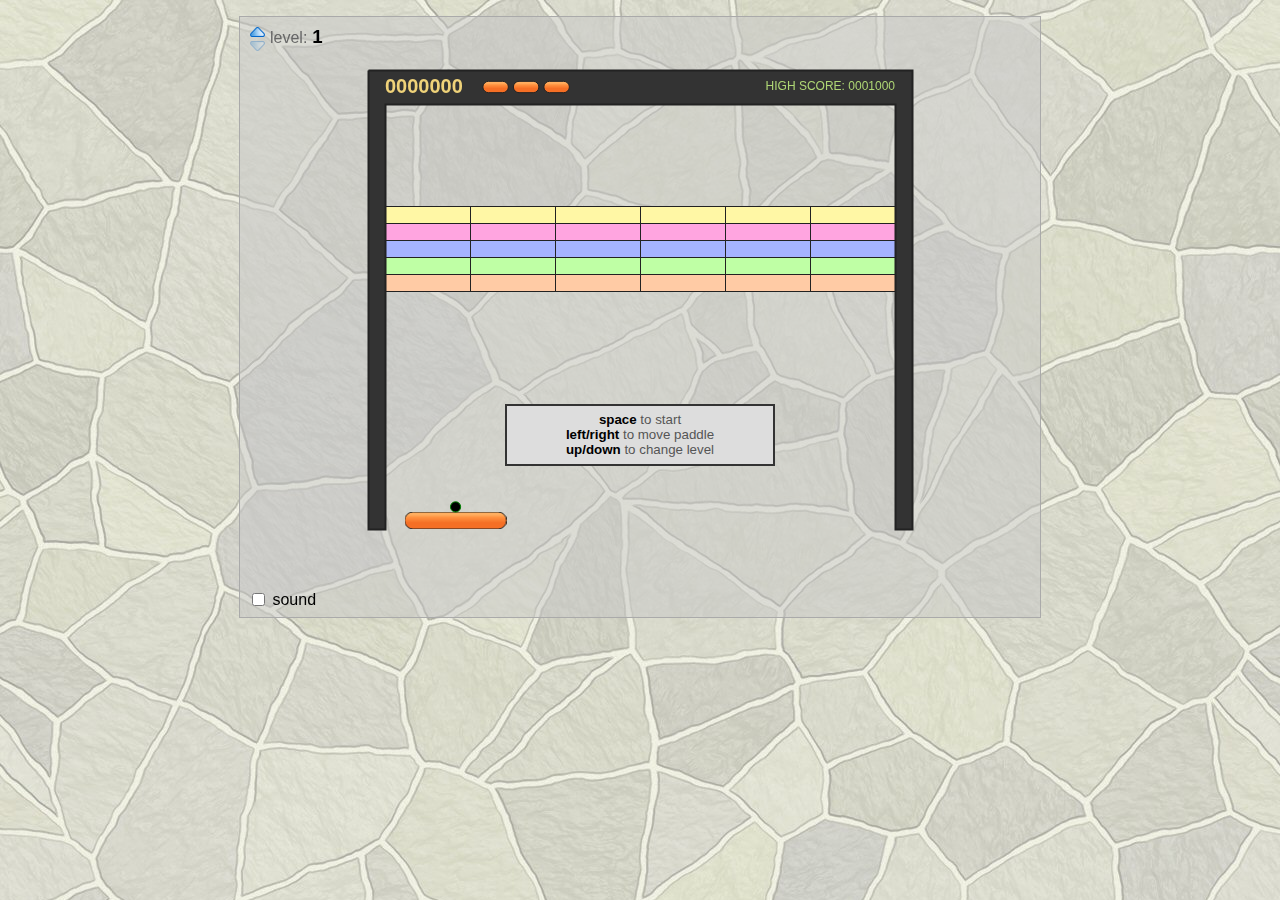
<file: javascript-breakout-master/index.html>
<!DOCTYPE html> 
<html>
<head>
  <title>Javascript Breakout</title>
  <meta http-equiv="Content-Type" content="text/html; charset=utf-8"/>
  <meta name="viewport" content="width=device-width", initial-scale=1.0, user-scalable="no"/>
  <link href="breakout.css" media="screen, print" rel="stylesheet" type="text/css" /> 
</head> 
 
<body> 


  <div id="breakout">
    <canvas id="canvas">
      <div class='unsupported'>
        Sorry, this example cannot be run because your browser does not support the &lt;canvas&gt; element
      </div>
    </canvas>
    <div id="levels">
      <img id="next" class="disabled" src="images/up.png"   title="next level">
      <img id="prev" class="disabled" src="images/down.png" title="previous level">
      <span id="label">level:</span><span id="level"></span>
    </div>
    <div id="controls">
      <input id='sound' type='checkbox' />
      <label for='sound'>sound</label>
    </div>
    <div id="instructions" style='display:none;'>
      <div class='keyboard'>
        <b>space</b> to start<br>
        <b>left/right</b> to move paddle<br>
        <b>up/down</b> to change level
      </div>
      <div class='touch'>
        <b>touch here</b> to start<br>
        <b>drag</b> paddle to move<br>
      </div>
    </div>
  </div>

  <script src="game.js"></script>
  <script src="breakout.js"></script>
  <script src="levels.js"></script>
  <script>
  Game.ready(function() {
    var game = Game.start('canvas', Breakout);
  });
  </script>

</body> 
</html>
</file>
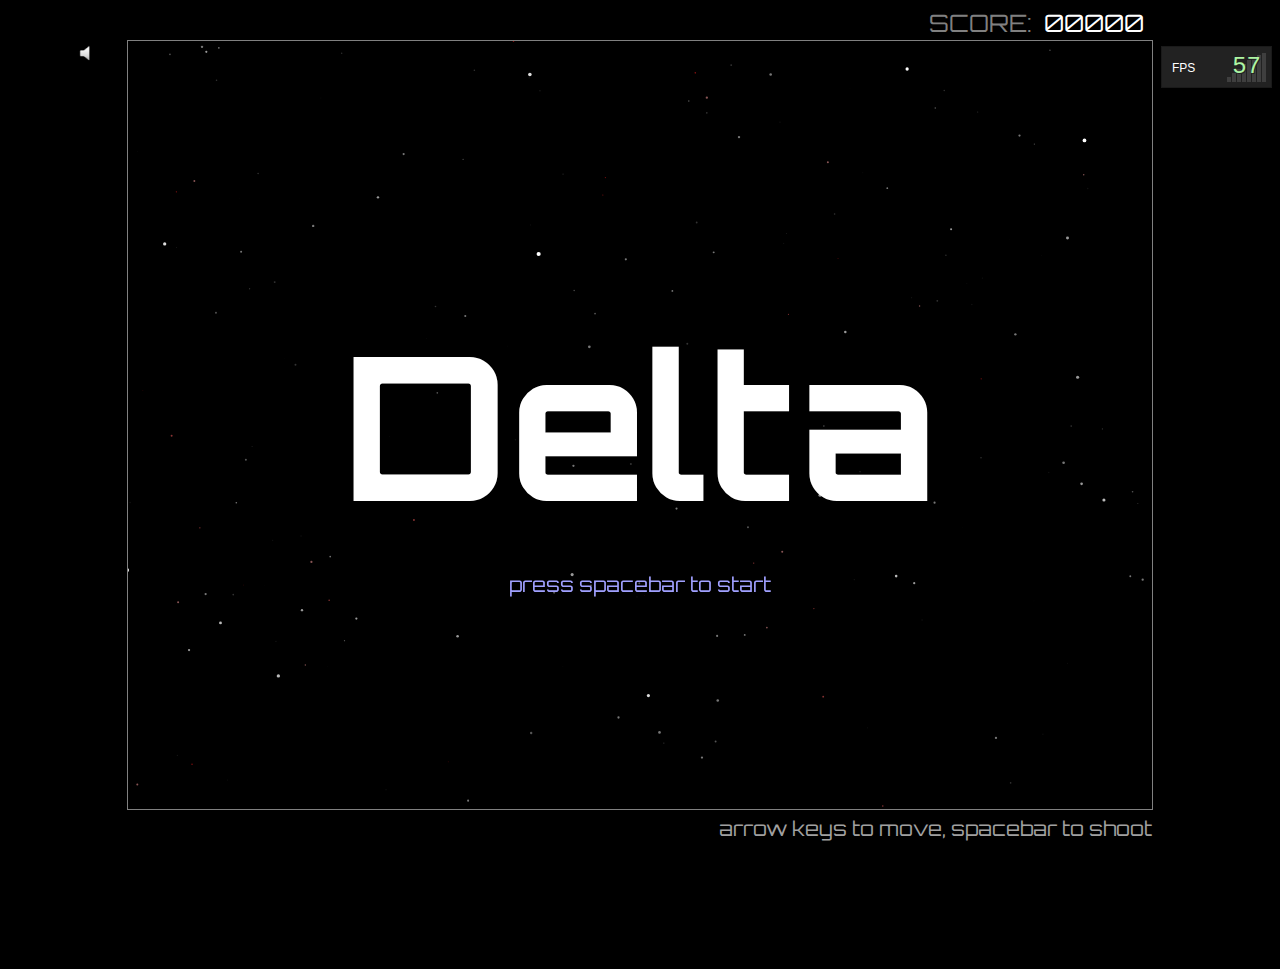
<file: javascript-delta-master/index.html>
<!DOCTYPE html>
<html>
<head>
  <meta http-equiv="X-UA-Compatible" content="IE=edge" />
  <meta http-equiv="Content-type" content="text/html; charset=utf-8"/>
  <link href='http://fonts.googleapis.com/css?family=Orbitron:400,500,700,900' rel='stylesheet' type='text/css'>
  <link href="css/normalize.css" media="screen, print" rel="stylesheet" type="text/css" />
  <link href="css/delta.css"  media="screen, print" rel="stylesheet" type="text/css" />
  <title>Javascript Delta</title>
</head>

<body>

  <div id="delta">

    <div id="scoreboard">
      <span class="lives"><span class="label">LIVES:</span><img class="one" src="images/life.png"><img class="two" src="images/life.png"><img class="three" src="images/life.png"></span>
      <span class="score"><span class="label">SCORE:</span><span class="value">00000</span></span>
    </div>

    <img id="booting" src='images/booting.gif'>

    <h1 id="title"   style="display:none;">Delta</h1>
    <h2 id="start"   style="display:none;">press spacebar to start</h1>
    <h1 id="prepare" style="display:none;">Fasten Your Seatbelt</h1>

    <canvas id="canvas">
      <div class="unsupported">
        Sorry, this example cannot be run because your browser does not support the &lt;canvas&gt; element
      </div>
    </canvas>

    <div id="instructions">
      arrow keys to move, spacebar to shoot
    </div>

    <div id='sound' class='on' title='toggle music and fx' style="display:none;"></div>

  </div>

  <script src="js/vendor.js"></script>
  <script src="js/game.js"></script>
  <script src="js/delta.js"></script>
  <script>
    Delta();
  </script>

</body>
</html>
</file>
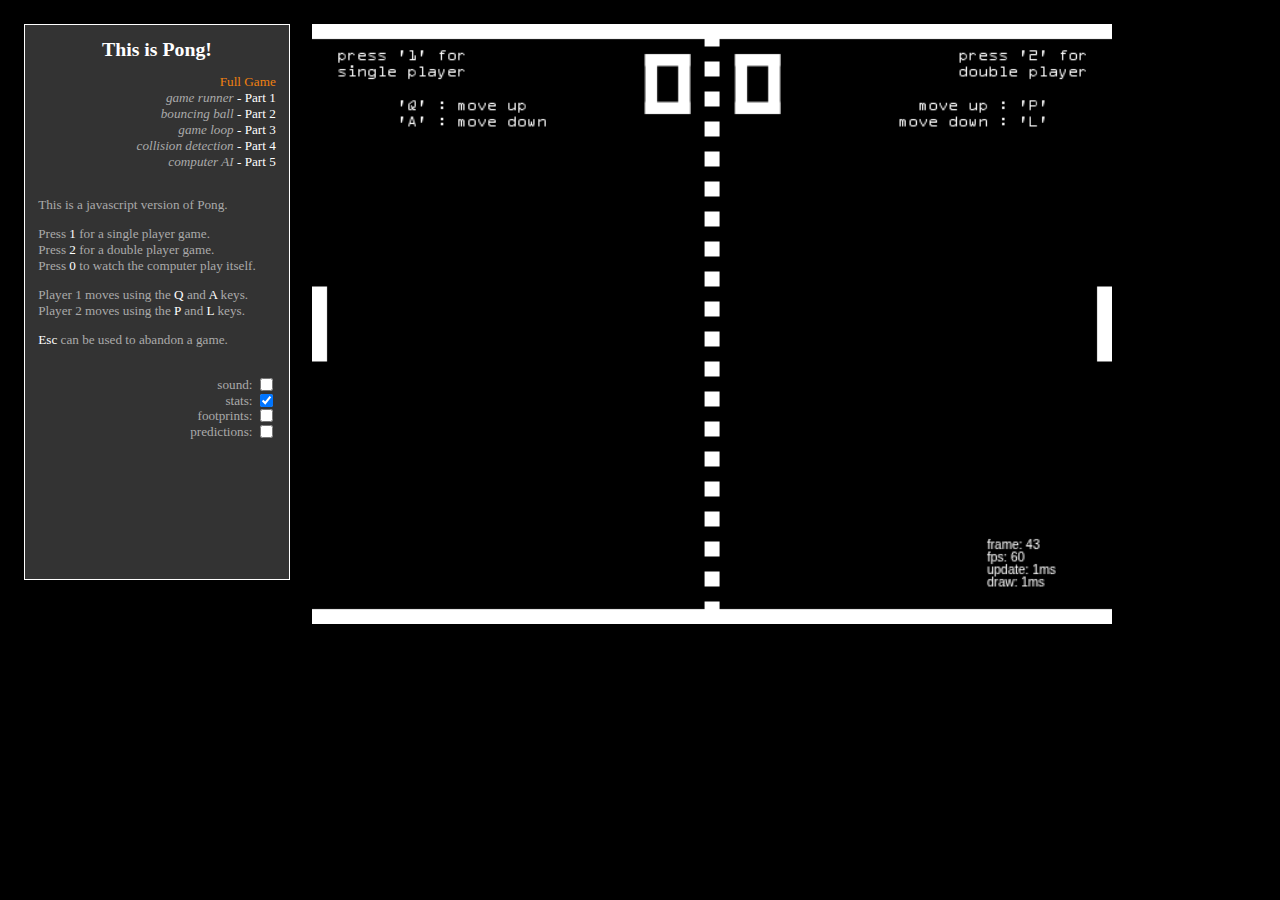
<file: javascript-pong-master/index.html>
<!DOCTYPE html> 
<html>
<head>
  <title>Pong!</title> 
  <meta http-equiv="Content-Type" content="text/html; charset=utf-8"/> 
  <link href="pong.css" media="screen, print" rel="stylesheet" type="text/css" /> 
</head> 
 
<body> 

  <div id="sidebar">

    <h2>This is Pong!</h2>

    <ul class='parts'>
      <li><a href='/' class='selected'>Full Game</a></li>
      <li><a href='/part1'><i>game runner</i> - Part 1</a></li>
      <li><a href='/part2'><i>bouncing ball</i> - Part 2</a></li>
      <li><a href='/part3'><i>game loop</i> - Part 3</a></li>
      <li><a href='/part4'><i>collision detection</i> - Part 4</a></li>
      <li><a href='/part5'><i>computer AI</i> - Part 5</a></li>
    </ul>

    <div class='description'>
      <p>
        This is a javascript version of Pong.
      </p>
      <p>
        Press <b>1</b> for a single player game.<br>
        Press <b>2</b> for a double player game.<br>
        Press <b>0</b> to watch the computer play itself.
      </p>
      <p>
        Player 1 moves using the <b>Q</b> and <b>A</b> keys.<br>
        Player 2 moves using the <b>P</b> and <b>L</b> keys.
      </p>
      <p>
        <b>Esc</b> can be used to abandon a game.
      </p>
    </div>

    <div class='settings'>
      <label for='sound'>sound: </label>
      <input type='checkbox' id='sound'>
    </div>

    <div class='settings'>
      <label for='stats'>stats: </label>
      <input type='checkbox' id='stats' checked>
    </div>

    <div class='settings'>
      <label for='footprints'>footprints: </label>
      <input type='checkbox' id='footprints'>
    </div>

    <div class='settings'>
      <label for='predictions'>predictions: </label>
      <input type='checkbox' id='predictions'>
    </div>

  </div>

  <canvas id="game">
    <div id="unsupported">
      Sorry, this example cannot be run because your browser does not support the &lt;canvas&gt; element
    </div>
  </canvas>

  <script src="game.js" type="text/javascript"></script> 
  <script src="pong.js" type="text/javascript"></script>
  <script type="text/javascript">
  Game.ready(function() {

    var size        = document.getElementById('size');
    var sound       = document.getElementById('sound');
    var stats       = document.getElementById('stats');
    var footprints  = document.getElementById('footprints');
    var predictions = document.getElementById('predictions');

    var pong = Game.start('game', Pong, {
      sound:       sound.checked,
      stats:       stats.checked,
      footprints:  footprints.checked,
      predictions: predictions.checked
    });

    Game.addEvent(sound,       'change', function() { pong.enableSound(sound.checked);           });
    Game.addEvent(stats,       'change', function() { pong.showStats(stats.checked);             });
    Game.addEvent(footprints,  'change', function() { pong.showFootprints(footprints.checked);   });
    Game.addEvent(predictions, 'change', function() { pong.showPredictions(predictions.checked); });

  });
  </script>

</body> 
</html>
</file>
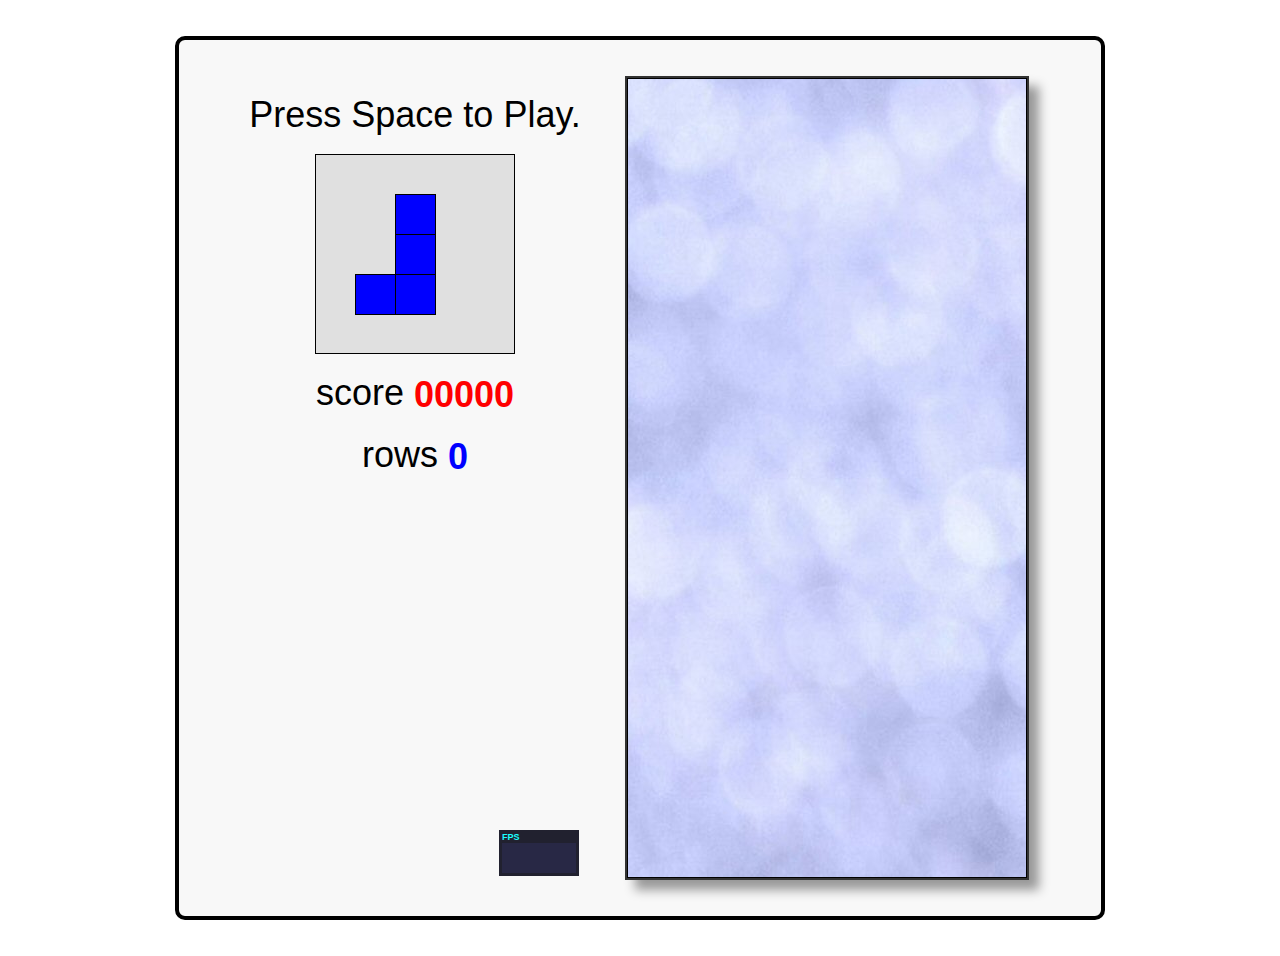
<file: javascript-tetris-master/index.html>
<!DOCTYPE html>
<html>
<head>
  <title>Javascript Tetris</title>
  <style>
    body      { font-family: Helvetica, sans-serif; }
    #tetris   { margin: 1em auto; padding: 1em; border: 4px solid black; border-radius: 10px; background-color: #F8F8F8; }
    #stats    { display: inline-block; vertical-align: top; }
    #canvas   { display: inline-block; vertical-align: top; background: url(texture.jpg); box-shadow: 10px 10px 10px #999; border: 2px solid #333; }
    #menu     { display: inline-block; vertical-align: top; position: relative; }
    #menu p   { margin: 0.5em 0; text-align: center; }
    #menu p a { text-decoration: none; color: black; }
    #upcoming { display: block; margin: 0 auto; background-color: #E0E0E0; }
    #score    { color: red; font-weight: bold; vertical-align: middle; }
    #rows     { color: blue; font-weight: bold; vertical-align: middle; }
    #stats    { position: absolute; bottom: 0em; right: 1em; }
    @media screen and (min-width:   0px) and (min-height:   0px)  { #tetris { font-size: 0.75em; width: 250px; } #menu { width: 100px; height: 200px; } #upcoming { width:  50px; height:  50px; } #canvas { width: 100px; height: 200px; } } /* 10px chunks */
    @media screen and (min-width: 400px) and (min-height: 400px)  { #tetris { font-size: 1.00em; width: 350px; } #menu { width: 150px; height: 300px; } #upcoming { width:  75px; height:  75px; } #canvas { width: 150px; height: 300px; } } /* 15px chunks */
    @media screen and (min-width: 500px) and (min-height: 500px)  { #tetris { font-size: 1.25em; width: 450px; } #menu { width: 200px; height: 400px; } #upcoming { width: 100px; height: 100px; } #canvas { width: 200px; height: 400px; } } /* 20px chunks */
    @media screen and (min-width: 600px) and (min-height: 600px)  { #tetris { font-size: 1.50em; width: 550px; } #menu { width: 250px; height: 500px; } #upcoming { width: 125px; height: 125px; } #canvas { width: 250px; height: 500px; } } /* 25px chunks */
    @media screen and (min-width: 700px) and (min-height: 700px)  { #tetris { font-size: 1.75em; width: 650px; } #menu { width: 300px; height: 600px; } #upcoming { width: 150px; height: 150px; } #canvas { width: 300px; height: 600px; } } /* 30px chunks */
    @media screen and (min-width: 800px) and (min-height: 800px)  { #tetris { font-size: 2.00em; width: 750px; } #menu { width: 350px; height: 700px; } #upcoming { width: 175px; height: 175px; } #canvas { width: 350px; height: 700px; } } /* 35px chunks */
    @media screen and (min-width: 900px) and (min-height: 900px)  { #tetris { font-size: 2.25em; width: 850px; } #menu { width: 400px; height: 800px; } #upcoming { width: 200px; height: 200px; } #canvas { width: 400px; height: 800px; } } /* 40px chunks */
  </style>
</head>

<body>

  <div id="tetris">
    <div id="menu">
      <p id="start"><a href="javascript:play();">Press Space to Play.</a></p>
      <p><canvas id="upcoming"></canvas></p>
      <p>score <span id="score">00000</span></p>
      <p>rows <span id="rows">0</span></p>
    </div>
    <canvas id="canvas">
      Sorry, this example cannot be run because your browser does not support the &lt;canvas&gt; element
    </canvas>
  </div>

  <script src="stats.js"></script>
  <script>

    //-------------------------------------------------------------------------
    // base helper methods
    //-------------------------------------------------------------------------

    function get(id)        { return document.getElementById(id);  }
    function hide(id)       { get(id).style.visibility = 'hidden'; }
    function show(id)       { get(id).style.visibility = null;     }
    function html(id, html) { get(id).innerHTML = html;            }

    function timestamp()           { return new Date().getTime();                             }
    function random(min, max)      { return (min + (Math.random() * (max - min)));            }
    function randomChoice(choices) { return choices[Math.round(random(0, choices.length-1))]; }

    if (!window.requestAnimationFrame) { // http://paulirish.com/2011/requestanimationframe-for-smart-animating/
      window.requestAnimationFrame = window.webkitRequestAnimationFrame ||
                                     window.mozRequestAnimationFrame    ||
                                     window.oRequestAnimationFrame      ||
                                     window.msRequestAnimationFrame     ||
                                     function(callback, element) {
                                       window.setTimeout(callback, 1000 / 60);
                                     }
    }

    //-------------------------------------------------------------------------
    // game constants
    //-------------------------------------------------------------------------

    var KEY     = { ESC: 27, SPACE: 32, LEFT: 37, UP: 38, RIGHT: 39, DOWN: 40 },
        DIR     = { UP: 0, RIGHT: 1, DOWN: 2, LEFT: 3, MIN: 0, MAX: 3 },
        stats   = new Stats(),
        canvas  = get('canvas'),
        ctx     = canvas.getContext('2d'),
        ucanvas = get('upcoming'),
        uctx    = ucanvas.getContext('2d'),
        speed   = { start: 0.6, decrement: 0.005, min: 0.1 }, // how long before piece drops by 1 row (seconds)
        nx      = 10, // width of tetris court (in blocks)
        ny      = 20, // height of tetris court (in blocks)
        nu      = 5;  // width/height of upcoming preview (in blocks)

    //-------------------------------------------------------------------------
    // game variables (initialized during reset)
    //-------------------------------------------------------------------------

    var dx, dy,        // pixel size of a single tetris block
        blocks,        // 2 dimensional array (nx*ny) representing tetris court - either empty block or occupied by a 'piece'
        actions,       // queue of user actions (inputs)
        playing,       // true|false - game is in progress
        dt,            // time since starting this game
        current,       // the current piece
        next,          // the next piece
        score,         // the current score
        vscore,        // the currently displayed score (it catches up to score in small chunks - like a spinning slot machine)
        rows,          // number of completed rows in the current game
        step;          // how long before current piece drops by 1 row

    //-------------------------------------------------------------------------
    // tetris pieces
    //
    // blocks: each element represents a rotation of the piece (0, 90, 180, 270)
    //         each element is a 16 bit integer where the 16 bits represent
    //         a 4x4 set of blocks, e.g. j.blocks[0] = 0x44C0
    //
    //             0100 = 0x4 << 3 = 0x4000
    //             0100 = 0x4 << 2 = 0x0400
    //             1100 = 0xC << 1 = 0x00C0
    //             0000 = 0x0 << 0 = 0x0000
    //                               ------
    //                               0x44C0
    //
    //-------------------------------------------------------------------------

    var i = { size: 4, blocks: [0x0F00, 0x2222, 0x00F0, 0x4444], color: 'cyan'   };
    var j = { size: 3, blocks: [0x44C0, 0x8E00, 0x6440, 0x0E20], color: 'blue'   };
    var l = { size: 3, blocks: [0x4460, 0x0E80, 0xC440, 0x2E00], color: 'orange' };
    var o = { size: 2, blocks: [0xCC00, 0xCC00, 0xCC00, 0xCC00], color: 'yellow' };
    var s = { size: 3, blocks: [0x06C0, 0x8C40, 0x6C00, 0x4620], color: 'green'  };
    var t = { size: 3, blocks: [0x0E40, 0x4C40, 0x4E00, 0x4640], color: 'purple' };
    var z = { size: 3, blocks: [0x0C60, 0x4C80, 0xC600, 0x2640], color: 'red'    };

    //------------------------------------------------
    // do the bit manipulation and iterate through each
    // occupied block (x,y) for a given piece
    //------------------------------------------------
    function eachblock(type, x, y, dir, fn) {
      var bit, result, row = 0, col = 0, blocks = type.blocks[dir];
      for(bit = 0x8000 ; bit > 0 ; bit = bit >> 1) {
        if (blocks & bit) {
          fn(x + col, y + row);
        }
        if (++col === 4) {
          col = 0;
          ++row;
        }
      }
    }

    //-----------------------------------------------------
    // check if a piece can fit into a position in the grid
    //-----------------------------------------------------
    function occupied(type, x, y, dir) {
      var result = false
      eachblock(type, x, y, dir, function(x, y) {
        if ((x < 0) || (x >= nx) || (y < 0) || (y >= ny) || getBlock(x,y))
          result = true;
      });
      return result;
    }

    function unoccupied(type, x, y, dir) {
      return !occupied(type, x, y, dir);
    }

    //-----------------------------------------
    // start with 4 instances of each piece and
    // pick randomly until the 'bag is empty'
    //-----------------------------------------
    var pieces = [];
    function randomPiece() {
      if (pieces.length == 0)
        pieces = [i,i,i,i,j,j,j,j,l,l,l,l,o,o,o,o,s,s,s,s,t,t,t,t,z,z,z,z];
      var type = pieces.splice(random(0, pieces.length-1), 1)[0];
      return { type: type, dir: DIR.UP, x: Math.round(random(0, nx - type.size)), y: 0 };
    }


    //-------------------------------------------------------------------------
    // GAME LOOP
    //-------------------------------------------------------------------------

    function run() {

      showStats(); // initialize FPS counter
      addEvents(); // attach keydown and resize events

      var last = now = timestamp();
      function frame() {
        now = timestamp();
        update(Math.min(1, (now - last) / 1000.0)); // using requestAnimationFrame have to be able to handle large delta's caused when it 'hibernates' in a background or non-visible tab
        draw();
        stats.update();
        last = now;
        requestAnimationFrame(frame, canvas);
      }

      resize(); // setup all our sizing information
      reset();  // reset the per-game variables
      frame();  // start the first frame

    }

    function showStats() {
      stats.domElement.id = 'stats';
      get('menu').appendChild(stats.domElement);
    }

    function addEvents() {
      document.addEventListener('keydown', keydown, false);
      window.addEventListener('resize', resize, false);
    }

    function resize(event) {
      canvas.width   = canvas.clientWidth;  // set canvas logical size equal to its physical size
      canvas.height  = canvas.clientHeight; // (ditto)
      ucanvas.width  = ucanvas.clientWidth;
      ucanvas.height = ucanvas.clientHeight;
      dx = canvas.width  / nx; // pixel size of a single tetris block
      dy = canvas.height / ny; // (ditto)
      invalidate();
      invalidateNext();
    }

    function keydown(ev) {
      var handled = false;
      if (playing) {
        switch(ev.keyCode) {
          case KEY.LEFT:   actions.push(DIR.LEFT);  handled = true; break;
          case KEY.RIGHT:  actions.push(DIR.RIGHT); handled = true; break;
          case KEY.UP:     actions.push(DIR.UP);    handled = true; break;
          case KEY.DOWN:   actions.push(DIR.DOWN);  handled = true; break;
          case KEY.ESC:    lose();                  handled = true; break;
        }
      }
      else if (ev.keyCode == KEY.SPACE) {
        play();
        handled = true;
      }
      if (handled)
        ev.preventDefault(); // prevent arrow keys from scrolling the page (supported in IE9+ and all other browsers)
    }

    //-------------------------------------------------------------------------
    // GAME LOGIC
    //-------------------------------------------------------------------------

    function play() { hide('start'); reset();          playing = true;  }
    function lose() { show('start'); setVisualScore(); playing = false; }

    function setVisualScore(n)      { vscore = n || score; invalidateScore(); }
    function setScore(n)            { score = n; setVisualScore(n);  }
    function addScore(n)            { score = score + n;   }
    function clearScore()           { setScore(0); }
    function clearRows()            { setRows(0); }
    function setRows(n)             { rows = n; step = Math.max(speed.min, speed.start - (speed.decrement*rows)); invalidateRows(); }
    function addRows(n)             { setRows(rows + n); }
    function getBlock(x,y)          { return (blocks && blocks[x] ? blocks[x][y] : null); }
    function setBlock(x,y,type)     { blocks[x] = blocks[x] || []; blocks[x][y] = type; invalidate(); }
    function clearBlocks()          { blocks = []; invalidate(); }
    function clearActions()         { actions = []; }
    function setCurrentPiece(piece) { current = piece || randomPiece(); invalidate();     }
    function setNextPiece(piece)    { next    = piece || randomPiece(); invalidateNext(); }

    function reset() {
      dt = 0;
      clearActions();
      clearBlocks();
      clearRows();
      clearScore();
      setCurrentPiece(next);
      setNextPiece();
    }

    function update(idt) {
      if (playing) {
        if (vscore < score)
          setVisualScore(vscore + 1);
        handle(actions.shift());
        dt = dt + idt;
        if (dt > step) {
          dt = dt - step;
          drop();
        }
      }
    }

    function handle(action) {
      switch(action) {
        case DIR.LEFT:  move(DIR.LEFT);  break;
        case DIR.RIGHT: move(DIR.RIGHT); break;
        case DIR.UP:    rotate();        break;
        case DIR.DOWN:  drop();          break;
      }
    }

    function move(dir) {
      var x = current.x, y = current.y;
      switch(dir) {
        case DIR.RIGHT: x = x + 1; break;
        case DIR.LEFT:  x = x - 1; break;
        case DIR.DOWN:  y = y + 1; break;
      }
      if (unoccupied(current.type, x, y, current.dir)) {
        current.x = x;
        current.y = y;
        invalidate();
        return true;
      }
      else {
        return false;
      }
    }

    function rotate() {
      var newdir = (current.dir == DIR.MAX ? DIR.MIN : current.dir + 1);
      if (unoccupied(current.type, current.x, current.y, newdir)) {
        current.dir = newdir;
        invalidate();
      }
    }

    function drop() {
      if (!move(DIR.DOWN)) {
        addScore(10);
        dropPiece();
        removeLines();
        setCurrentPiece(next);
        setNextPiece(randomPiece());
        clearActions();
        if (occupied(current.type, current.x, current.y, current.dir)) {
          lose();
        }
      }
    }

    function dropPiece() {
      eachblock(current.type, current.x, current.y, current.dir, function(x, y) {
        setBlock(x, y, current.type);
      });
    }

    function removeLines() {
      var x, y, complete, n = 0;
      for(y = ny ; y > 0 ; --y) {
        complete = true;
        for(x = 0 ; x < nx ; ++x) {
          if (!getBlock(x, y))
            complete = false;
        }
        if (complete) {
          removeLine(y);
          y = y + 1; // recheck same line
          n++;
        }
      }
      if (n > 0) {
        addRows(n);
        addScore(100*Math.pow(2,n-1)); // 1: 100, 2: 200, 3: 400, 4: 800
      }
    }

    function removeLine(n) {
      var x, y;
      for(y = n ; y >= 0 ; --y) {
        for(x = 0 ; x < nx ; ++x)
          setBlock(x, y, (y == 0) ? null : getBlock(x, y-1));
      }
    }

    //-------------------------------------------------------------------------
    // RENDERING
    //-------------------------------------------------------------------------

    var invalid = {};

    function invalidate()         { invalid.court  = true; }
    function invalidateNext()     { invalid.next   = true; }
    function invalidateScore()    { invalid.score  = true; }
    function invalidateRows()     { invalid.rows   = true; }

    function draw() {
      ctx.save();
      ctx.lineWidth = 1;
      ctx.translate(0.5, 0.5); // for crisp 1px black lines
      drawCourt();
      drawNext();
      drawScore();
      drawRows();
      ctx.restore();
    }

    function drawCourt() {
      if (invalid.court) {
        ctx.clearRect(0, 0, canvas.width, canvas.height);
        if (playing)
          drawPiece(ctx, current.type, current.x, current.y, current.dir);
        var x, y, block;
        for(y = 0 ; y < ny ; y++) {
          for (x = 0 ; x < nx ; x++) {
            if (block = getBlock(x,y))
              drawBlock(ctx, x, y, block.color);
          }
        }
        ctx.strokeRect(0, 0, nx*dx - 1, ny*dy - 1); // court boundary
        invalid.court = false;
      }
    }

    function drawNext() {
      if (invalid.next) {
        var padding = (nu - next.type.size) / 2; // half-arsed attempt at centering next piece display
        uctx.save();
        uctx.translate(0.5, 0.5);
        uctx.clearRect(0, 0, nu*dx, nu*dy);
        drawPiece(uctx, next.type, padding, padding, next.dir);
        uctx.strokeStyle = 'black';
        uctx.strokeRect(0, 0, nu*dx - 1, nu*dy - 1);
        uctx.restore();
        invalid.next = false;
      }
    }

    function drawScore() {
      if (invalid.score) {
        html('score', ("00000" + Math.floor(vscore)).slice(-5));
        invalid.score = false;
      }
    }

    function drawRows() {
      if (invalid.rows) {
        html('rows', rows);
        invalid.rows = false;
      }
    }

    function drawPiece(ctx, type, x, y, dir) {
      eachblock(type, x, y, dir, function(x, y) {
        drawBlock(ctx, x, y, type.color);
      });
    }

    function drawBlock(ctx, x, y, color) {
      ctx.fillStyle = color;
      ctx.fillRect(x*dx, y*dy, dx, dy);
      ctx.strokeRect(x*dx, y*dy, dx, dy)
    }

    //-------------------------------------------------------------------------
    // FINALLY, lets run the game
    //-------------------------------------------------------------------------

    run();

  </script>

</body>
</html>
</file>
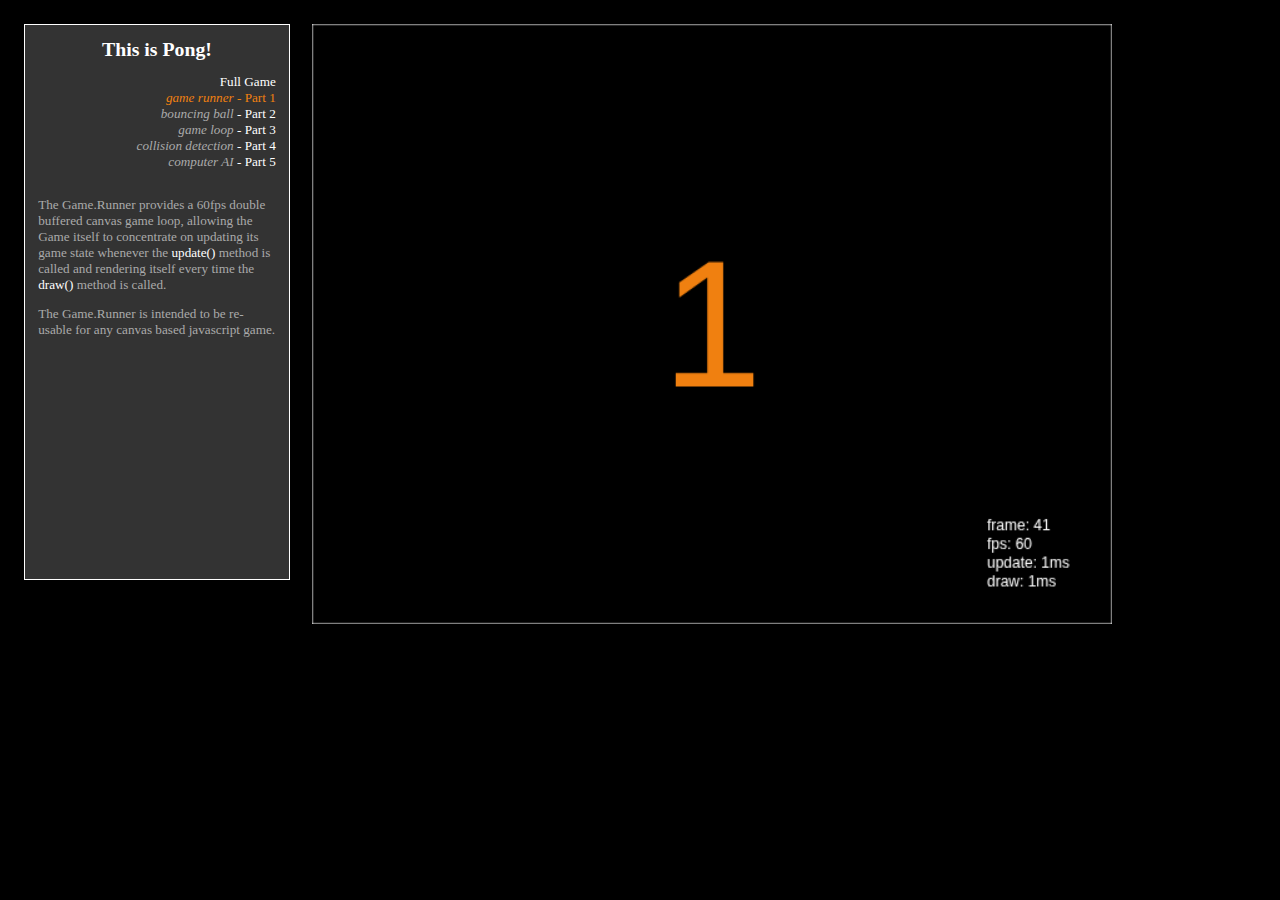
<file: javascript-pong-master/part1/index.html>
<!DOCTYPE html> 
<html>
<head>
  <title>Pong!</title> 
  <meta http-equiv="Content-Type" content="text/html; charset=utf-8"/> 
  <link href="../pong.css" media="screen, print" rel="stylesheet" type="text/css" /> 
</head> 
 
<body> 

  <div id="sidebar">

    <h2>This is Pong!</h2>

    <ul class='parts'>
      <li><a href='/'>Full Game</a></li>
      <li><a href='/part1' class='selected'><i>game runner</i> - Part 1</a></li>
      <li><a href='/part2'><i>bouncing ball</i> - Part 2</a></li>
      <li><a href='/part3'><i>game loop</i> - Part 3</a></li>
      <li><a href='/part4'><i>collision detection</i> - Part 4</a></li>
      <li><a href='/part5'><i>computer AI</i> - Part 5</a></li>
    </ul>

    <div class='description'>
      <p>
        The Game.Runner provides a 60fps double buffered canvas game loop, allowing the Game itself to concentrate
        on updating its game state whenever the <b>update()</b> method is called and rendering itself every
        time the <b>draw()</b> method is called.
      </p>
      <p>
        The Game.Runner is intended to be re-usable for any canvas based javascript game.
      </p>
    </div>

  </div>

  <canvas id="game">
    <div id="unsupported">
      Sorry, this example cannot be run because your browser does not support the &lt;canvas&gt; element
    </div>
  </canvas>

  <script src="game.js" type="text/javascript"></script> 
  <script src="pong.js" type="text/javascript"></script>
  <script type="text/javascript">
  Game.ready(function() {
    var pong = Game.start('game', Pong);
  });
  </script>

</body> 
</html>
</file>
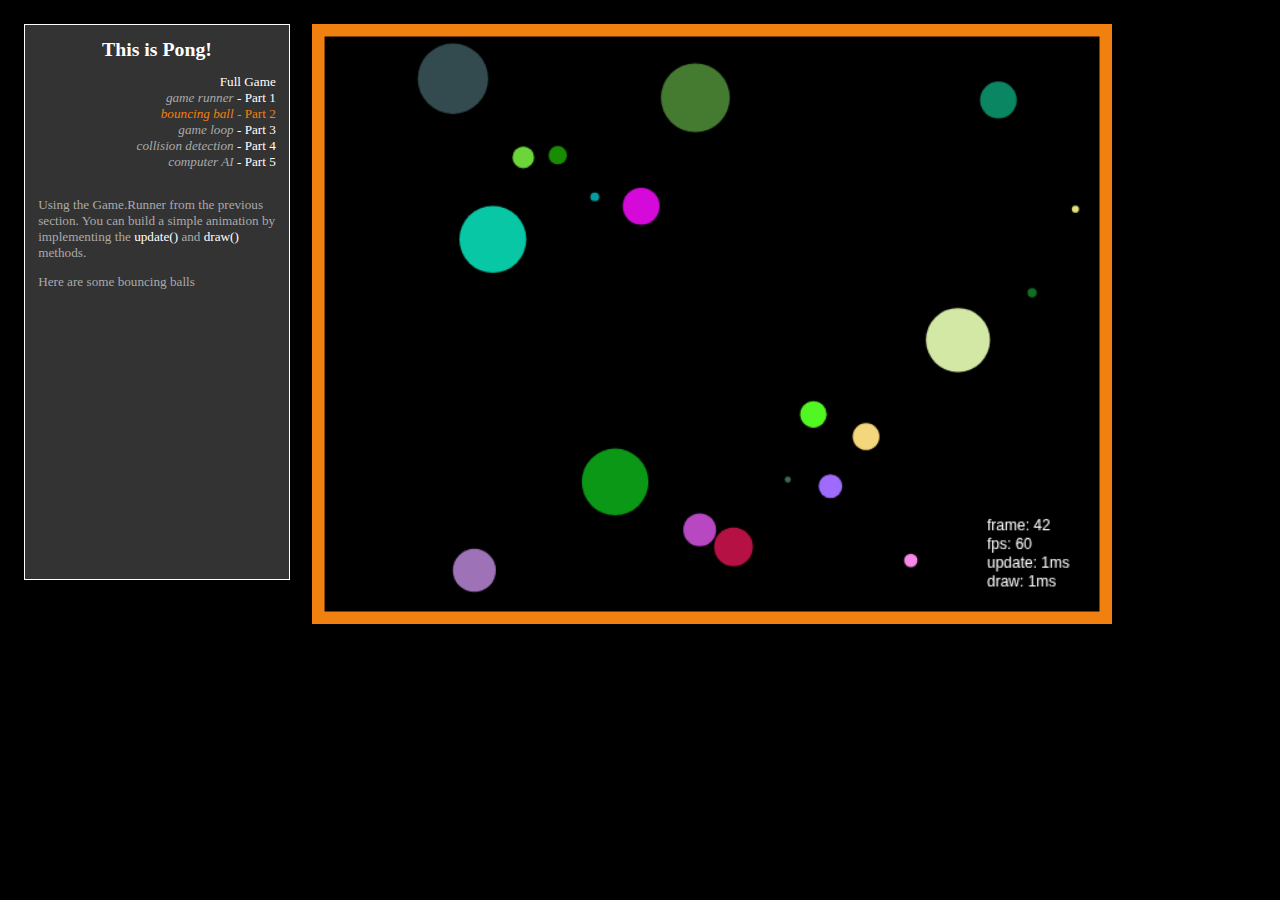
<file: javascript-pong-master/part2/index.html>
<!DOCTYPE html> 
<html>
<head>
  <title>Pong!</title> 
  <meta http-equiv="Content-Type" content="text/html; charset=utf-8"/> 
  <link href="../pong.css" media="screen, print" rel="stylesheet" type="text/css" /> 
</head> 
 
<body> 

  <div id="sidebar">

    <h2>This is Pong!</h2>

    <ul class='parts'>
      <li><a href='/'>Full Game</a></li>
      <li><a href='/part1'><i>game runner</i> - Part 1</a></li>
      <li><a href='/part2' class='selected'><i>bouncing ball</i> - Part 2</a></li>
      <li><a href='/part3'><i>game loop</i> - Part 3</a></li>
      <li><a href='/part4'><i>collision detection</i> - Part 4</a></li>
      <li><a href='/part5'><i>computer AI</i> - Part 5</a></li>
    </ul>

    <div class='description'>
      <p>
        Using the Game.Runner from the previous section. You can build a simple animation 
        by implementing the <b>update()</b> and <b>draw()</b> methods.
      </p>
      <p>
        Here are some bouncing balls
      </p>
    </div>

  </div>

  <canvas id="game">
    <div id="unsupported">
      Sorry, this example cannot be run because your browser does not support the &lt;canvas&gt; element
    </div>
  </canvas>

  <script src="game.js" type="text/javascript"></script> 
  <script src="pong.js" type="text/javascript"></script>
  <script type="text/javascript">
  Game.ready(function() {
    Game.start('game', Pong);
  });
  </script>

</body> 
</html>
</file>
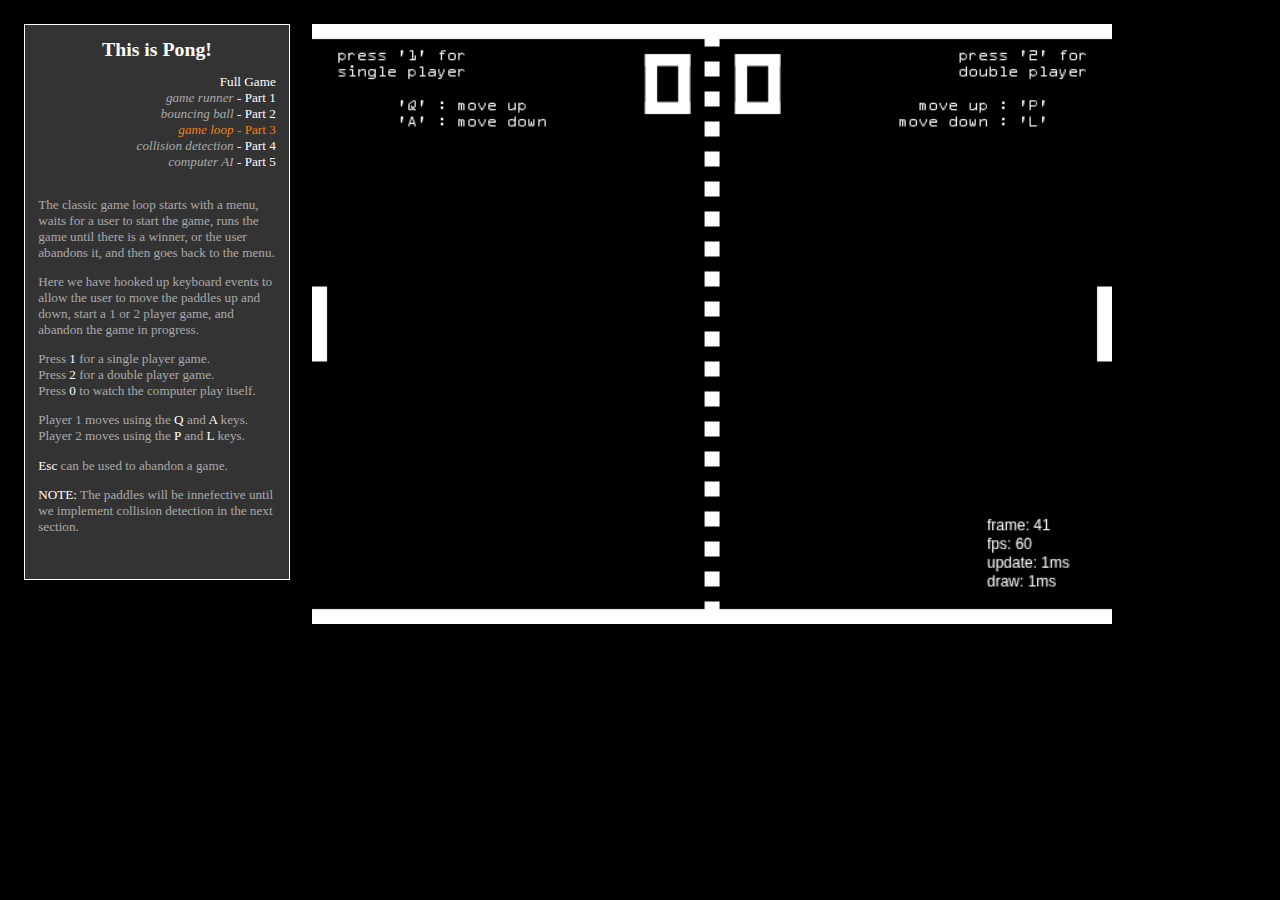
<file: javascript-pong-master/part3/index.html>
<!DOCTYPE html> 
<html>
<head>
  <title>Pong!</title> 
  <meta http-equiv="Content-Type" content="text/html; charset=utf-8"/> 
  <link href="../pong.css" media="screen, print" rel="stylesheet" type="text/css" /> 
</head> 
 
<body> 

  <div id="sidebar">

    <h2>This is Pong!</h2>

    <ul class='parts'>
      <li><a href='/'>Full Game</a></li>
      <li><a href='/part1'><i>game runner</i> - Part 1</a></li>
      <li><a href='/part2'><i>bouncing ball</i> - Part 2</a></li>
      <li><a href='/part3' class='selected'><i>game loop</i> - Part 3</a></li>
      <li><a href='/part4'><i>collision detection</i> - Part 4</a></li>
      <li><a href='/part5'><i>computer AI</i> - Part 5</a></li>
    </ul>

    <div class='description'>
      <p>
        The classic game loop starts with a menu, waits for a user to start the game, runs
        the game until there is a winner, or the user abandons it, and then goes back to the menu.
      </p>
      <p>
        Here we have hooked up keyboard events to allow the user to move the paddles up and
        down, start a 1 or 2 player game, and abandon the game in progress.
      </p>
      <p>
        Press <b>1</b> for a single player game.<br>
        Press <b>2</b> for a double player game.<br>
        Press <b>0</b> to watch the computer play itself.
      </p>
      <p>
        Player 1 moves using the <b>Q</b> and <b>A</b> keys.<br>
        Player 2 moves using the <b>P</b> and <b>L</b> keys.
      </p>
      <p>
        <b>Esc</b> can be used to abandon a game.
      </p>
      <p>
        <b>NOTE:</b> The paddles will be innefective until we implement collision detection in the next section. 
      </p>
    </div>

  </div>

  <canvas id="game">
    <div id="unsupported">
      Sorry, this example cannot be run because your browser does not support the &lt;canvas&gt; element
    </div>
  </canvas>

  <script src="game.js" type="text/javascript"></script> 
  <script src="pong.js" type="text/javascript"></script>
  <script type="text/javascript">
  Game.ready(function() {
    Game.start('game', Pong);
  });
  </script>

</body> 
</html>
</file>
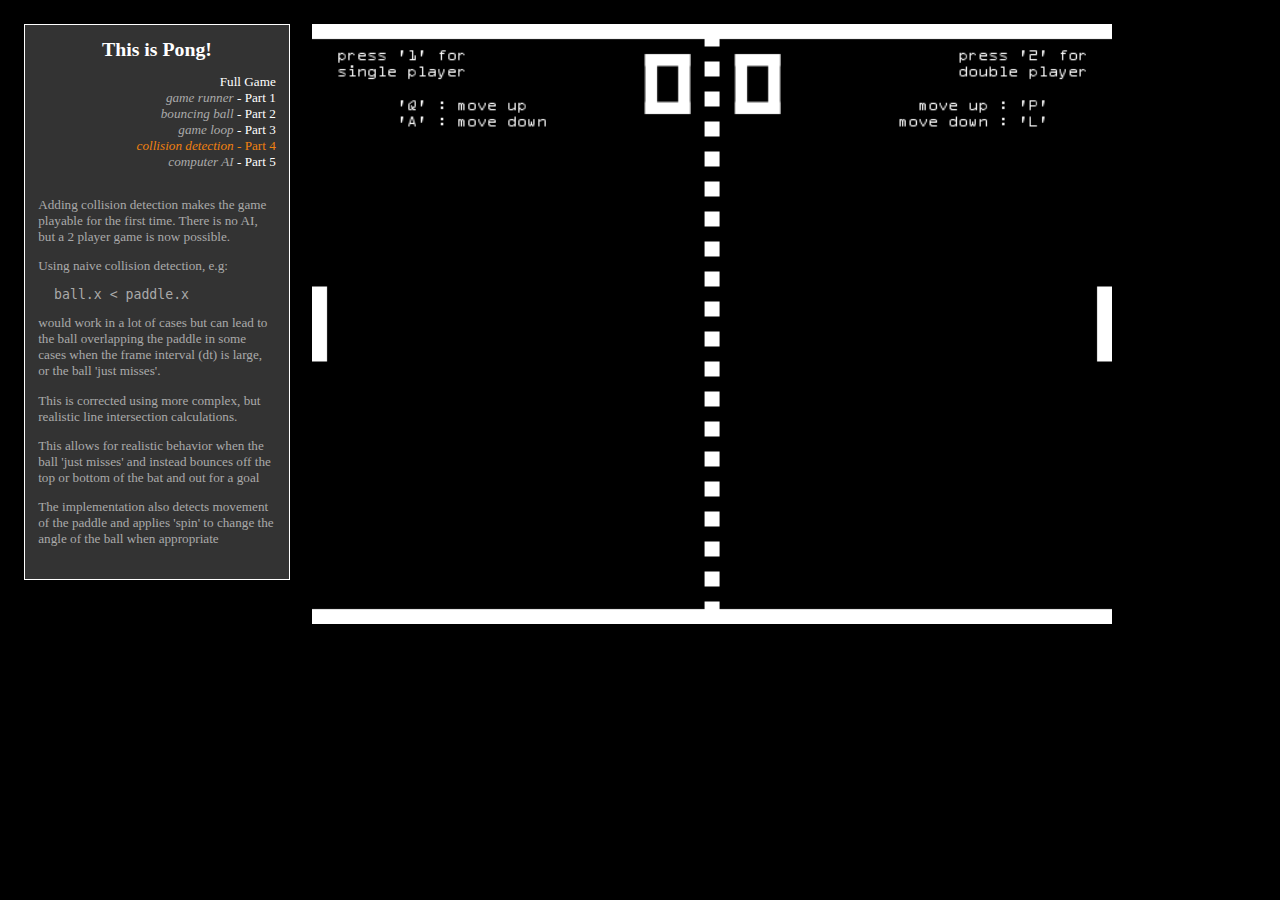
<file: javascript-pong-master/part4/index.html>
<!DOCTYPE html> 
<html>
<head>
  <title>Pong!</title> 
  <meta http-equiv="Content-Type" content="text/html; charset=utf-8"/> 
  <link href="../pong.css" media="screen, print" rel="stylesheet" type="text/css" /> 
</head> 
 
<body> 

  <div id="sidebar">

    <h2>This is Pong!</h2>

    <ul class='parts'>
      <li><a href='/'>Full Game</a></li>
      <li><a href='/part1'><i>game runner</i> - Part 1</a></li>
      <li><a href='/part2'><i>bouncing ball</i> - Part 2</a></li>
      <li><a href='/part3'><i>game loop</i> - Part 3</a></li>
      <li><a href='/part4' class='selected'><i>collision detection</i> - Part 4</a></li>
      <li><a href='/part5'><i>computer AI</i> - Part 5</a></li>
    </ul>

    <div class='description'>
      <p>
        Adding collision detection makes the game playable for the first time.
        There is no AI, but a 2 player game is now possible.
      </p>
      <p>
        Using naive collision detection, e.g:
          <pre>  ball.x &lt; paddle.x</pre>
        would work in a lot of cases but can lead to the ball overlapping the
        paddle in some cases when the frame interval (dt) is large, or the ball 'just misses'.
      </p>
      <p>
        This is corrected using more complex, but realistic line intersection calculations.
      </p>
      <p>
        This allows for realistic behavior when the ball 'just misses' and instead
        bounces off the top or bottom of the bat and out for a goal
      </p>
      <p>
        The implementation also detects movement of the paddle and
        applies 'spin' to change the angle of the ball when appropriate
      </p>

    </div>

  </div>

  <canvas id="game">
    <div id="unsupported">
      Sorry, this example cannot be run because your browser does not support the &lt;canvas&gt; element
    </div>
  </canvas>

  <script src="game.js" type="text/javascript"></script> 
  <script src="pong.js" type="text/javascript"></script>
  <script type="text/javascript">
  Game.ready(function() {
    Game.start('game', Pong);
  });
  </script>

</body> 
</html>
</file>
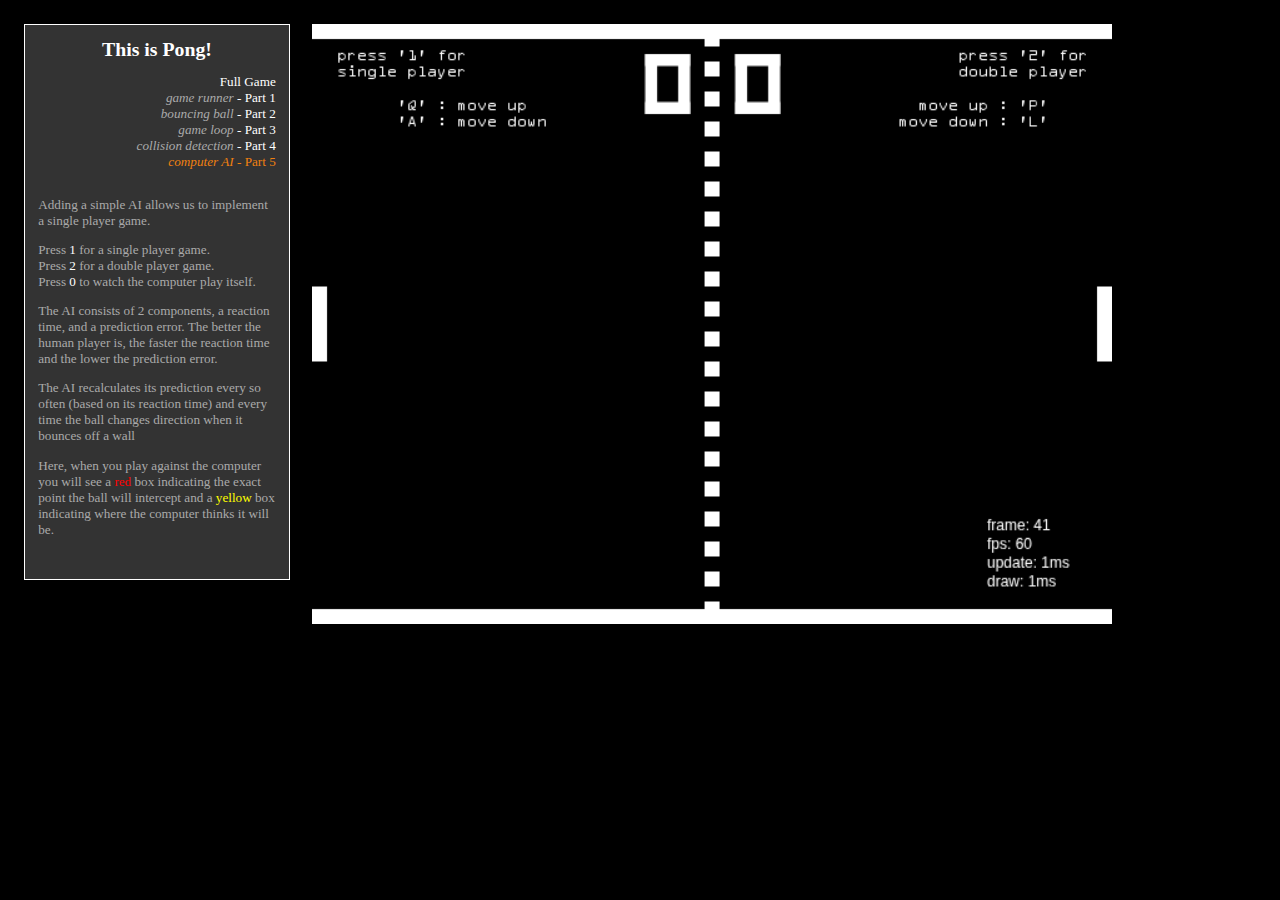
<file: javascript-pong-master/part5/index.html>
<!DOCTYPE html> 
<html>
<head>
  <title>Pong!</title> 
  <meta http-equiv="Content-Type" content="text/html; charset=utf-8"/> 
  <link href="../pong.css" media="screen, print" rel="stylesheet" type="text/css" /> 
</head> 
 
<body> 

  <div id="sidebar">

    <h2>This is Pong!</h2>

    <ul class='parts'>
      <li><a href='/'>Full Game</a></li>
      <li><a href='/part1'><i>game runner</i> - Part 1</a></li>
      <li><a href='/part2'><i>bouncing ball</i> - Part 2</a></li>
      <li><a href='/part3'><i>game loop</i> - Part 3</a></li>
      <li><a href='/part4'><i>collision detection</i> - Part 4</a></li>
      <li><a href='/part5' class='selected'><i>computer AI</i> - Part 5</a></li>
    </ul>

    <div class='description'>
      <p>
        Adding a simple AI allows us to implement a single player game.
      </p>
      <p>
        Press <b>1</b> for a single player game.<br>
        Press <b>2</b> for a double player game.<br>
        Press <b>0</b> to watch the computer play itself.
      </p>
      <p>
        The AI consists of 2 components, a reaction time, and a prediction
        error. The better the human player is, the faster the reaction time
        and the lower the prediction error.
      </p>
      <p>
        The AI recalculates its prediction every so often (based on its reaction
        time) and every time the ball changes direction when it bounces off a wall
      </p>
      <p>
        Here, when you play against the computer you will see a <span style='color:red'>red</span>
        box indicating the exact point the ball will intercept and a <span style='color:yellow'>yellow</span>
        box indicating where the computer thinks it will be.
      </p> 
    </div>

  </div>

  <canvas id="game">
    <div id="unsupported">
      Sorry, this example cannot be run because your browser does not support the &lt;canvas&gt; element
    </div>
  </canvas>

  <script src="game.js" type="text/javascript"></script> 
  <script src="pong.js" type="text/javascript"></script>
  <script type="text/javascript">
  Game.ready(function() {
    Game.start('game', Pong);
  });
  </script>

</body> 
</html>
</file>
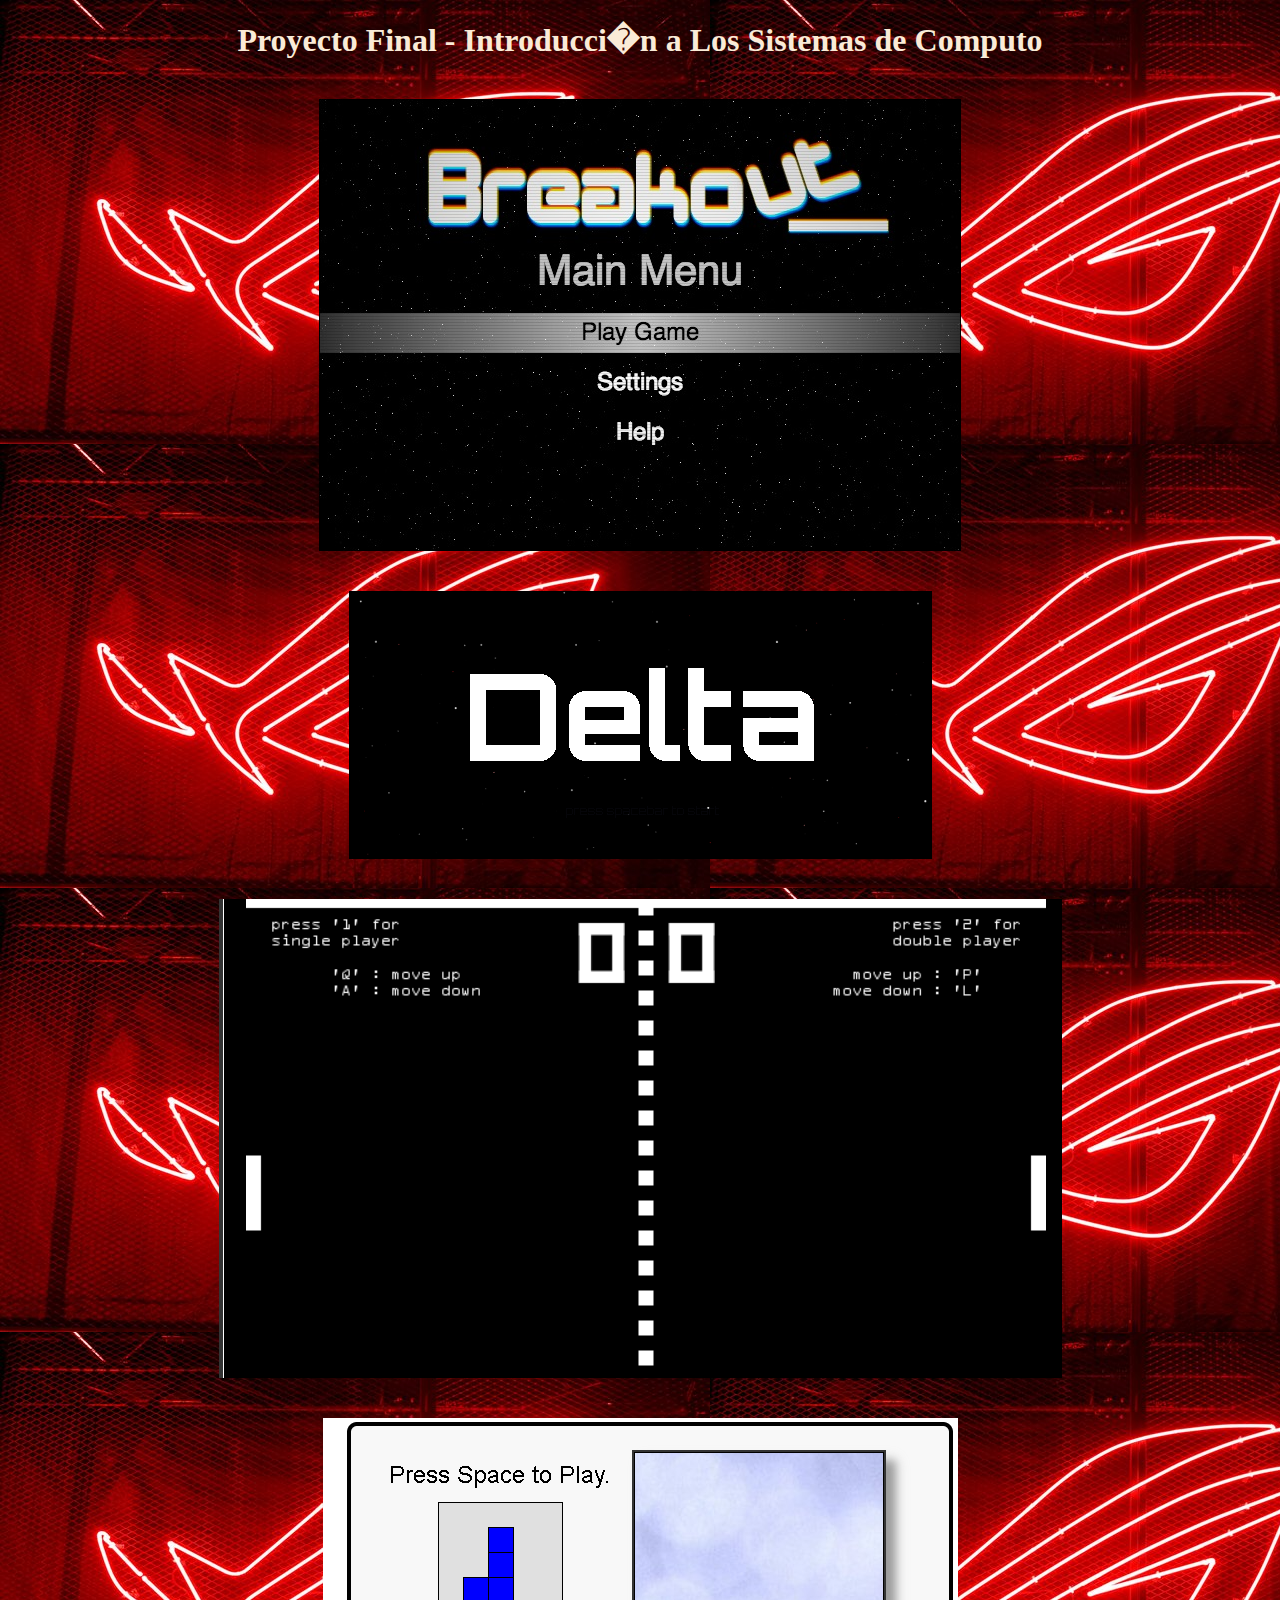
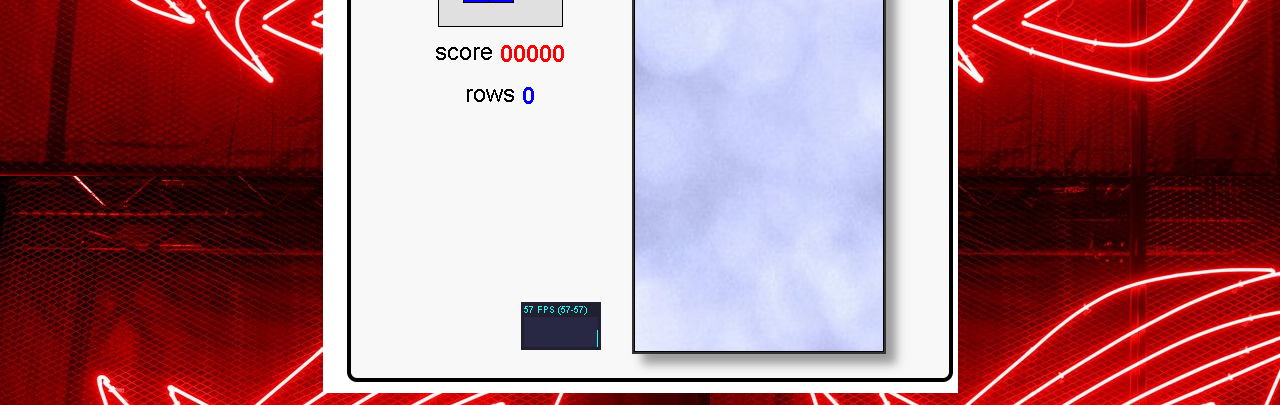
<file: 1.html>
<!DOCTYPE html>
<head>
<link rel="stylesheet" href="css/estilos.css">
<body background="f.jpg">
  <center>  <h1>Proyecto Final - Introducci�n a Los Sistemas de Computo</h1></center>
    <br>

<fontcolor="white"><center><a href="javascript-breakout-master/index.html"><img src="1.jpg"><a/>
</font>
<br>
</center>
<br>
<br>
<center><a href="javascript-delta-master/index.html"><img src="img/2.jpg"><a/></center>
<br>
<br>
<center><a href="javascript-pong-master/index.html"><img src="img/3.jpg"><a/></center>
<br>
<br>
<center><a href="javascript-tetris-master/index.html"><img src="img/4.jpg"><a/></center>



</body>
</head>
</file>
<file: javascript-breakout-master/breakout.css>
/*******************************/
/* global document body styles */
/*******************************/

body {
        font: 12pt Arial, Helvetica, sans-serif;
     padding: 0;
      margin: 0;
  background: url(images/paving.jpg);
}

/**************************/
/* unique id-based styles */
/**************************/

#breakout {
  position: relative;
}

#canvas {
  -webkit-transform: translateZ(0); /* force hardware acceleration in chrome */
}

#levels {
     position: absolute;
         left: 10px;
          top: 10px;
        color: #666;
  line-height: 20px;
}

#levels #next  { position: absolute;            }
#levels #prev  { position: absolute; top: 14px; }
#levels #label { padding-left: 20px; }
#levels #level { font-size: 14pt; padding-left: 5px; font-weight: bold; color: black; }

#levels img                 { cursor: pointer; }
#levels img.disabled        { opacity: 0.3; cursor: default; }
#levels img:active          { margin-top: 1px; margin-left: 1px; }
#levels img.disabled:active { margin-top: 0; margin-left: 0; }

#instructions {
  background: #DDD;
      border: 2px solid #333;
       color: #555;
     padding: 0.5em 1em;
 white-space: nowrap;
  text-align: center;
       width: 18em;
      margin: 0 auto;
    position: relative;
         top: -16em;
}
#instructions b { color: black; }

#instructions       .keyboard { display: block; }
#instructions       .touch    { display: none;  }
#instructions.touch .keyboard { display: none;  }
#instructions.touch .touch    { display: block; }

#controls {
  position: absolute;
    bottom: 0.5em;
      left: 0.5em;
}
#controls input,
#controls label { vertical-align: middle; }

/********************************/
/* re-usable class-based styles */
/********************************/

.unsupported {
            border: 1px solid yellow;
             color: black;
  background-color: #FFFFAD;
           padding: 2em;
            margin: 5em;
           display: inline-block;
}

/*****************************/
/* @media query based layout */
/*****************************/

@media screen and (min-width: 0px) {
  #breakout     { display: block; width: 640px; height: 480px; margin: 1em auto; border: 1px solid #AAA; }
  #canvas       { display: block; width: 640px; height: 480px; }
  #instructions { font-size: 8pt; }
}

@media screen and (min-width: 1200px) {
  #breakout     { width: 800px; height: 600px; }
  #canvas       { width: 800px; height: 600px; }
  #instructions { font-size: 10pt; }
}

@media screen and (min-width: 1600px) {
  #breakout     { width: 1024px; height: 768px; }
  #canvas       { width: 1024px; height: 768px; }
  #instructions { font-size: 11pt; }
}
</file>
<file: javascript-delta-master/css/delta.css>
/*******************************/
/* global document body styles */
/*******************************/

body {
  background: black;
  color:      #CCC;
  user-select: none;
  font-family: 'Orbitron', sans-serif;
  overflow: hidden;
}

/**************************/
/* unique id-based styles */
/**************************/

#delta   { margin: 2em auto; position: relative; background: black; border: 1px solid grey; }
#booting { position: absolute; width: 6%; left: 47%; top: 47%;      } 
#canvas  { display: inline-block; width: 100%; height: 100%; -webkit-box-sizing: border-box; -moz-box-sizing: border-box; box-sizing: border-box; position: absolute; }

h1         { margin: 0px; font-weight: bold;   color: white; display: block; width: 100%; text-align: center; vertical-align: center; z-index: 1; position: absolute;           }
h2         { margin: 0px; font-weight: normal; color: white; display: block; width: 100%; text-align: center; vertical-align: center; z-index: 1; position: absolute; top: 8em; }
h1#title   { font-size: 10em; }
h1#prepare { font-size: 2em;  color: #C0A0A0; }
h2#start   { font-size: 1em;  color: #A0A0FF; }

#scoreboard               { position: absolute; top: -1.5em; vertical-align: top; line-height: 1.5em; width: 100%; font-size: 1.2em; color: white; }
#scoreboard .lives        { visibility: hidden; }
#scoreboard .lives .label { padding: 0 0.5em; color: #808080; }
#scoreboard .lives  img   { margin-right: 0.5em; }
#scoreboard .score        { position: absolute; right: 0.5em; }
#scoreboard .score .label { padding: 0 0.5em; color: #808080; }
#scoreboard .score .value { display: inline-block; width: 4em; }

#scoreboard .lives.zero img.one   { display: none; }
#scoreboard .lives.zero img.two   { display: none; }
#scoreboard .lives.zero img.three { display: none; }
#scoreboard .lives.one  img.two   { display: none; }
#scoreboard .lives.one  img.three { display: none; }
#scoreboard .lives.two  img.three { display: none; }

#instructions { position: absolute; bottom: -1.5em; text-align: right; line-height: 1em; width: 100%; color: #A0A0A0; }

#sound     { width: 24px; height: 24px; background: url(../images/mute.png); display: inline-block; cursor: pointer; position: absolute; left: -2.5em; }
#sound.on  { background-position:   0   0; }
#sound.off { background-position: -24px 0; }

#delta.preparing #scoreboard .lives   { visibility: visible; }
#delta.playing   #scoreboard .lives   { visibility: visible; }

h2#start {
  -webkit-animation: pulsate 1s ease-out infinite;
     -moz-animation: pulsate 1s ease-out infinite;
       -o-animation: pulsate 1s ease-out infinite;
          animation: pulsate 1s ease-out infinite;
}

@-webkit-keyframes pulsate { 0% { opacity: 0.0; } 50% { opacity: 1.0; } 100% { opacity: 0.0; } }
   @-moz-keyframes pulsate { 0% { opacity: 0.0; } 50% { opacity: 1.0; } 100% { opacity: 0.0; } }
     @-o-keyframes pulsate { 0% { opacity: 0.0; } 50% { opacity: 1.0; } 100% { opacity: 0.0; } }
        @keyframes pulsate { 0% { opacity: 0.0; } 50% { opacity: 1.0; } 100% { opacity: 0.0; } }

/*****************************/
/* @media query based layout */
/*****************************/

@media screen and (min-width:    0px) and (min-height:    0px) { #delta { width:  512px; height: 384px; line-height: 384px; font-size:  7pt; } }
@media screen and (min-width:  840px) and (min-height:  550px) { #delta { width:  640px; height: 480px; line-height: 480px; font-size:  9pt; } }
@media screen and (min-width:  968px) and (min-height:  646px) { #delta { width:  768px; height: 576px; line-height: 576px; font-size: 11pt; } }
@media screen and (min-width: 1096px) and (min-height:  742px) { #delta { width:  896px; height: 672px; line-height: 672px; font-size: 13pt; } }
@media screen and (min-width: 1224px) and (min-height:  838px) { #delta { width: 1024px; height: 768px; line-height: 768px; font-size: 15pt; } }
@media screen and (min-width: 1480px) and (min-height: 1030px) { #delta { width: 1280px; height: 960px; line-height: 960px; font-size: 17pt; } }
</file>
<file: javascript-pong-master/pong.css>
body { background-color: black; color: #AAA; font-size: 12pt; padding: 1em; }

#unsupported { border: 1px solid yellow; color: black; background-color: #FFFFAD; padding: 2em; margin: 1em; display: inline-block; }

#sidebar                        { width: 18em; height: 40em; float: left; font-size: 0.825em; background-color: #333; border: 1px solid white; padding: 1em;  }
#sidebar h2                     { color: white; text-align: center; margin: 0; }
#sidebar .parts                 { padding-left: 1em; list-style-type: none; margin-bottom: 2em; text-align: right; }
#sidebar .parts li a            { color: white; text-decoration: none; }
#sidebar .parts li a:visited    { color: white; }
#sidebar .parts li a:hover      { color: white; text-decoration: underline; }
#sidebar .parts li a.selected   { color: #F08010; }
#sidebar .parts li a i          { color: #AAA;    }
#sidebar .parts li a.selected i { color: #F08010; }
#sidebar .settings              { line-height: 1.2em; height: 1.2em; text-align: right; }
#sidebar .settings.size         { }
#sidebar .settings.speed        { margin-bottom: 1em; }
#sidebar .settings label        { vertical-align: middle; }
#sidebar .settings input        { vertical-align: middle; }
#sidebar .settings select       { vertical-align: middle; }
#sidebar .description           { margin-bottom: 2em; }
#sidebar .description b         { font-weight: normal; color: #FFF; }


@media screen and (min-width: 0px) {
  #sidebar { display: none; }
  #game    { display: block; width: 480px; height: 360px; margin: 0 auto; }
}

@media screen and (min-width: 800px) {
  #game    { width: 640px; height: 480px; }
}

@media screen and (min-width: 1000px) {
  #sidebar { display: block; }
  #game    { margin-left: 18em; }
}

@media screen and (min-width: 1200px) {
  #game    { width: 800px; height: 600px; }
}

@media screen and (min-width: 1600px) {
  #game    { width: 1024px; height: 768px; }
}
</file>
<file: css/estilos.css>
h1 {
color: antiquewhite;
font-family: fantasy;
}
image {
border: blue;

}
a href{
color: cornsilk;
}
</file>
